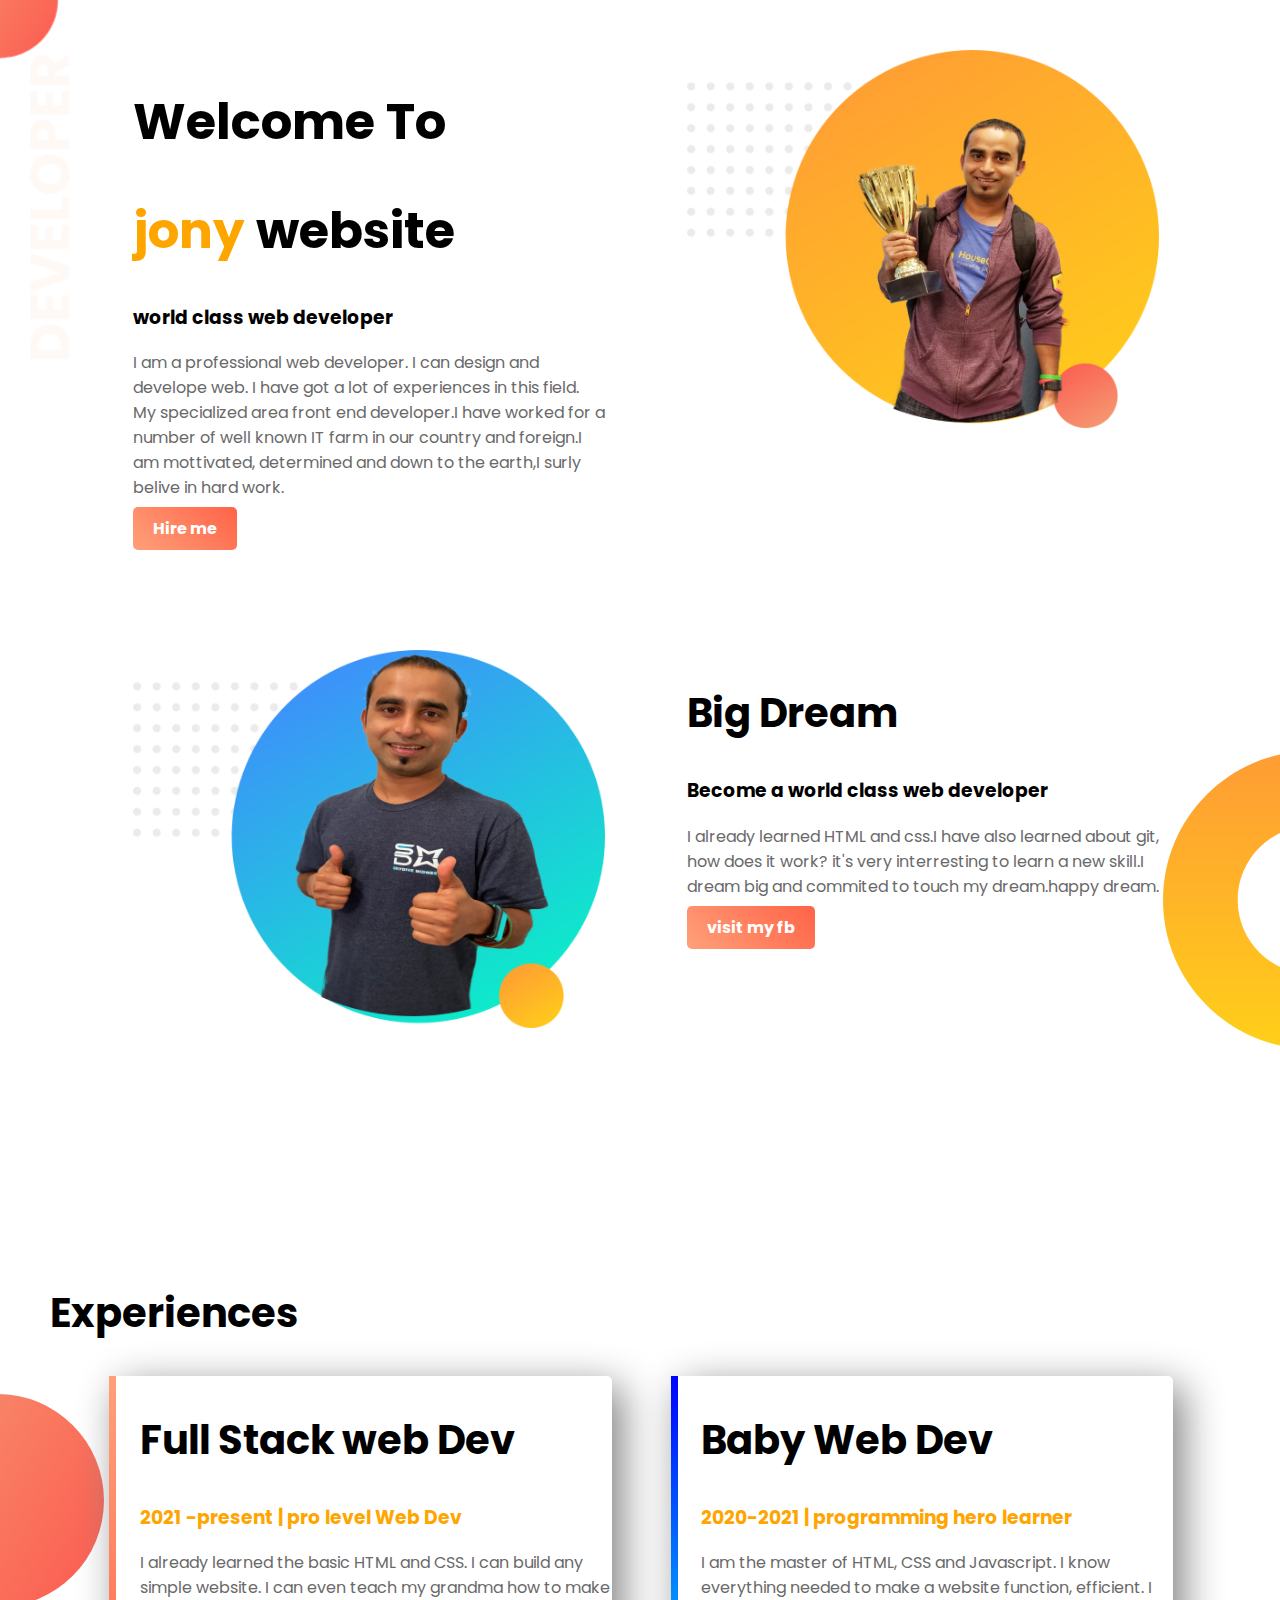
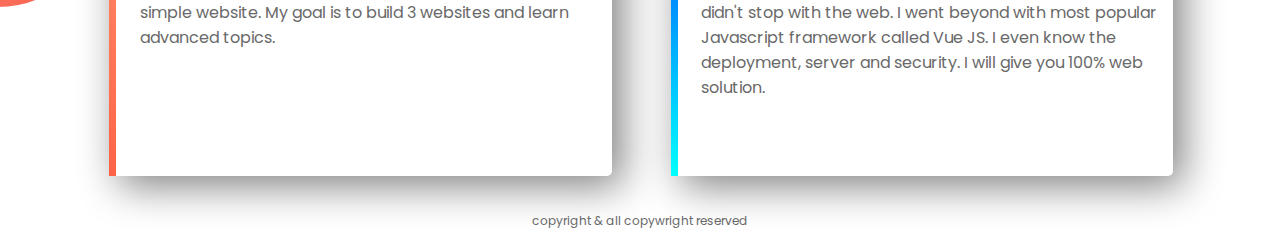
<file: index.html>
<!DOCTYPE html>
<html lang="en">
<head>
    <meta charset="UTF-8">
    <meta name="viewport" content="width=device-width, initial-scale=1.0">
    <title>jony web developer</title>
    <link href="https://fonts.googleapis.com/css?family=Poppins&display=swap" rel="stylesheet">

    <link rel="stylesheet" href="style.css">
</head>
<body>
    <section class="top-banner">
      <div class="half-width">
          <h1>Welcome To </h1>
          <h1><span class="orange-highlight">jony</span> website</h1>
          <h3>world class web developer</h3>
          <p>I am a professional web developer. I can design and develope web. I have got a lot of experiences in this field. My specialized area front end developer.I have worked for a number of well known IT farm in our country and foreign.I am mottivated, determined and down to the earth,I surly belive in hard work.</p>
          <a class="link-button" target="blank" href="#">Hire me</a>
      </div>
      <div class="half-width">
          <img src="img/profile.png" alt="">
      </div>
    
    </section>

    <section class="dream-area">
          <div class="half-width">
              <img src="img/profile2.png" alt="">

          </div>
          <div class="half-width">
              <h2>Big Dream</h2>
              <h3>Become a world class web developer</h3>
              <p>I already learned HTML and css.I have also learned about git, how does it work? it's very interresting to learn a new skill.I dream big and commited to touch my dream.happy dream. </p>
              <a class="link-button" target="_blank" href="https://www.facebook.com/shawat.hossain.3">visit my fb</a>

          </div>
    </section>
    <section class="experience-area">
        <h2>Experiences</h2>
        <div id="full-stack" class="half-width single-experience" >
            <h2>Full Stack web Dev</h2>
            <h3 class="orange-highlight">2021 -present | pro level Web Dev</h3>
            <p>I already learned the basic HTML and CSS. I can build any simple website. I can even teach my grandma how to make simple website. My goal is to build 3 websites and learn advanced topics.</p>

        </div>
        <div id="baby-web" class="half-width single-experience">
            <h2>Baby Web Dev</h2>
            <h3 class="orange-highlight">2020-2021 | programming hero learner</h3>
             <p>I am the master of HTML, CSS and Javascript. I know everything needed to make a website function, efficient. I didn't stop with the web. I went beyond with most popular Javascript framework called Vue JS. I even know the deployment, server and security. I will give you 100% web solution.
            </p>

        </div>

    </section>
    <footer>
        <p>copyright & all copywright reserved</p>
    </footer>
</body>
</html>
</file>
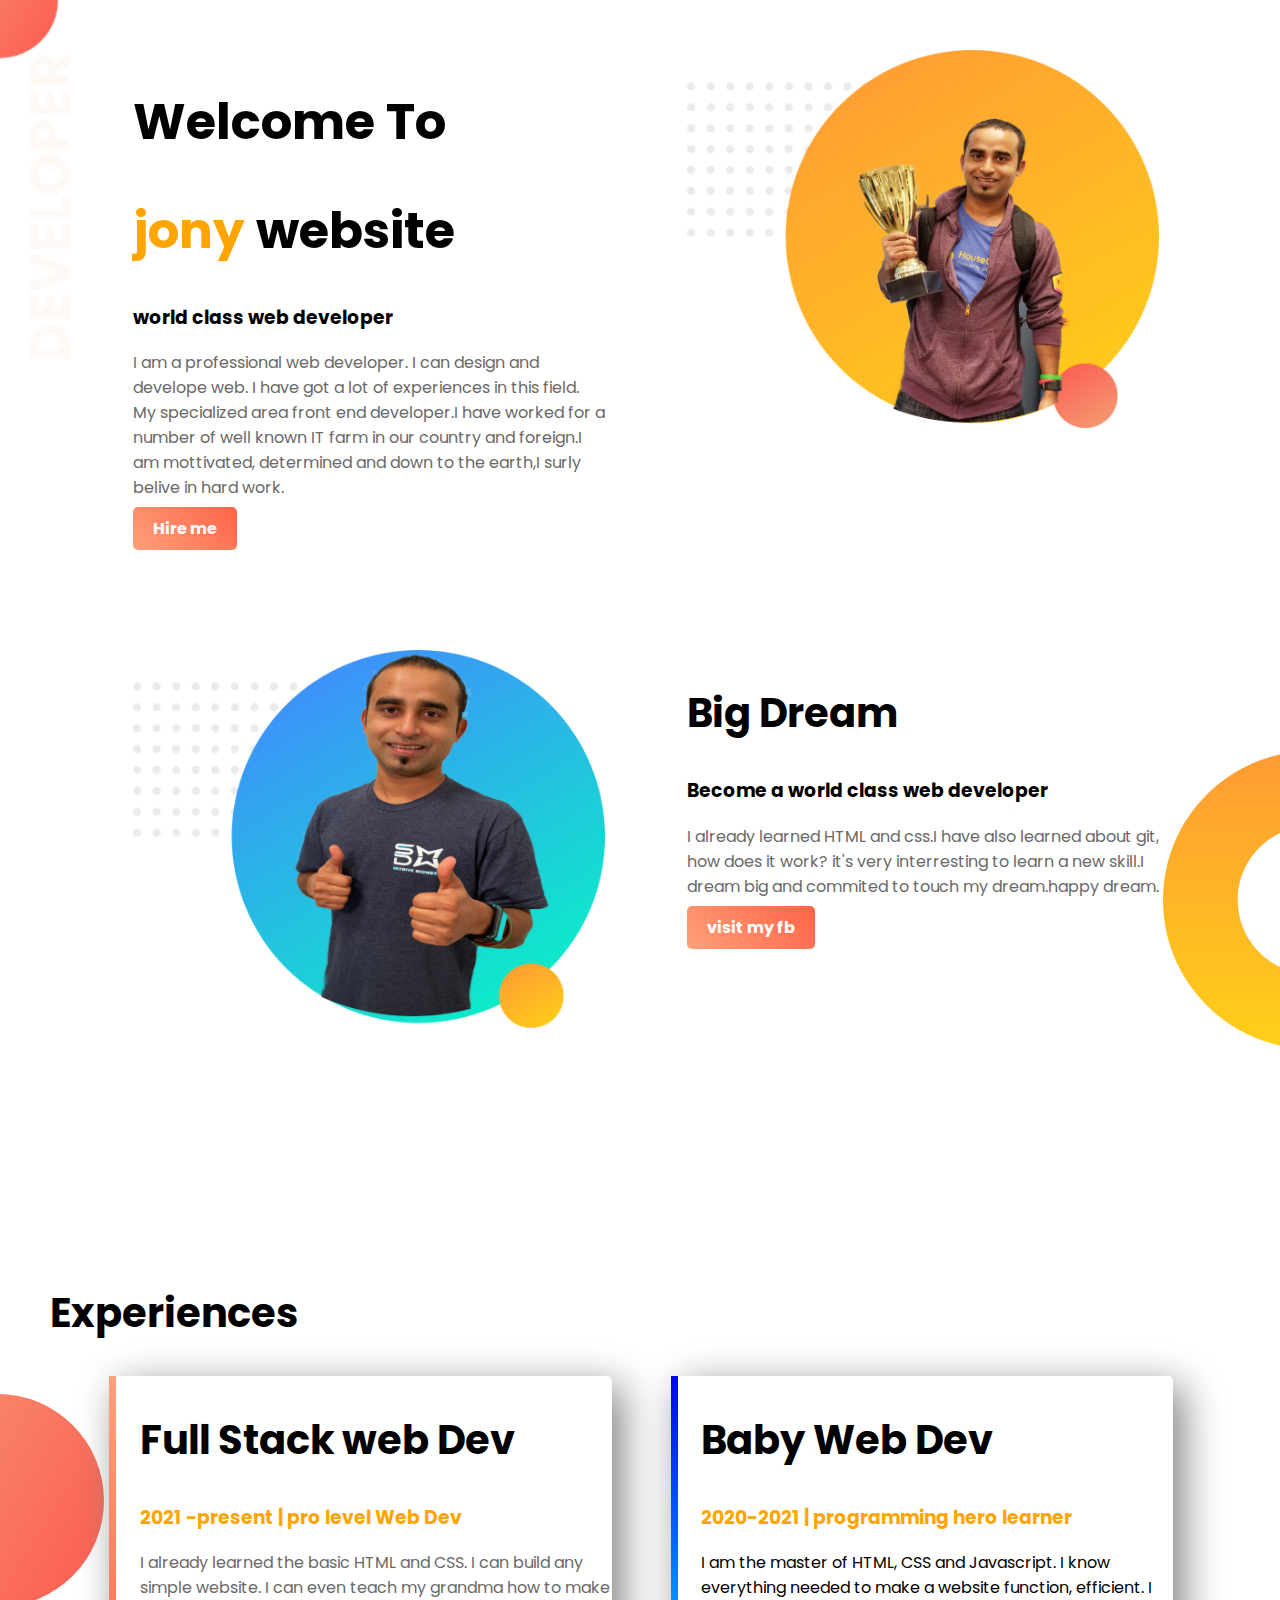
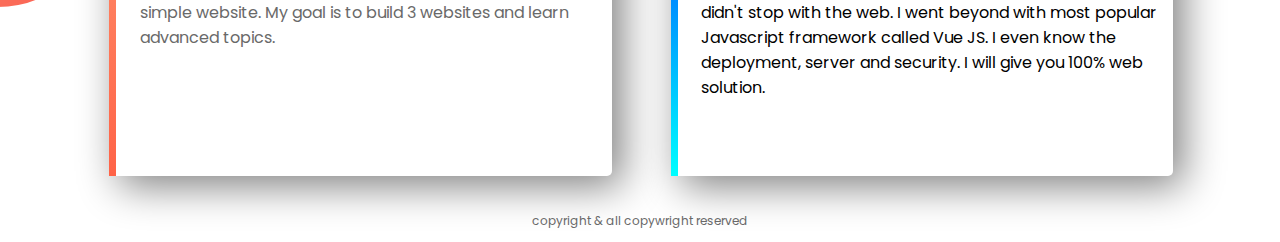
<file: indext0.html>
<!DOCTYPE html>
<html lang="en">
<head>
    <meta charset="UTF-8">
    <meta name="viewport" content="width=device-width, initial-scale=1.0">
    <title>jony web developer</title>
    <link href="https://fonts.googleapis.com/css?family=Poppins&display=swap" rel="stylesheet">

    <link rel="stylesheet" href="style.css">
</head>
<body>
    <section class="top-banner">
      <div class="half-width">
          <h1>Welcome To </h1>
          <h1><span class="orange-highlight">jony</span> website</h1>
          <h3>world class web developer</h3>
          <p>I am a professional web developer. I can design and develope web. I have got a lot of experiences in this field. My specialized area front end developer.I have worked for a number of well known IT farm in our country and foreign.I am mottivated, determined and down to the earth,I surly belive in hard work.</p>
          <a class="link-button" target="blank" href="#">Hire me</a>
      </div>
      <div class="half-width">
          <img src="img/profile.png" alt="">
      </div>
    
    </section>

    <section class="dream-area">
          <div class="half-width">
              <img src="img/profile2.png" alt="">

          </div>
          <div class="half-width">
              <h2>Big Dream</h2>
              <h3>Become a world class web developer</h3>
              <p>I already learned HTML and css.I have also learned about git, how does it work? it's very interresting to learn a new skill.I dream big and commited to touch my dream.happy dream. </p>
              <a class="link-button" target="_blank" href="https://www.facebook.com/shawat.hossain.3">visit my fb</a>

          </div>
    </section>
    <section class="experience-area">
        <h2>Experiences</h2>
        <div id="full-stack" class="half-width single-experience" >
            <h2>Full Stack web Dev</h2>
            <h3 class="orange-highlight">2021 -present | pro level Web Dev</h3>
            <p>I already learned the basic HTML and CSS. I can build any simple website. I can even teach my grandma how to make simple website. My goal is to build 3 websites and learn advanced topics.</p>

        </div>
        <div id="baby-web" class="half-width single-experience">
            <h2>Baby Web Dev</h2>
            <h3 class="orange-highlight">2020-2021 | programming hero learner</h3>I am the master of HTML, CSS and Javascript. I know everything needed to make a website function, efficient. I didn't stop with the web. I went beyond with most popular Javascript framework called Vue JS. I even know the deployment, server and security. I will give you 100% web solution.
            <p></p>

        </div>

    </section>
    <footer>
        <p>copyright & all copywright reserved</p>
    </footer>
</body>
</html>
</file>
<file: style.css>
body{
    margin:0;
    font-family: 'Poppins', sans-serif;

}

h1{
    font-size: 50px;
}
h2{
    font-size: 40px;
}
p{
    color:dimgray;
}
.orange-highlight{
    color:orange;
}
.half-width{
    width: 40%;
    float:left;
    margin-left:5%;
    padding-left:2%;

}
.half-width img{
    width:100%;
}
.top-banner{
    background-image: url("img/top-banner.png");
    background-repeat: no-repeat;
}
section{
    height:500px;
    padding:50px;
}
.link-button{
    text-decoration: none;
    background-image:linear-gradient(45deg,lightsalmon,tomato);
    padding:10px 20px;
    border-radius:5px;
    color:white;
    font-weight: 700;
}
.dream-area{
    background-image: url("img/dream-bg.png");
    background-repeat: no-repeat;
    background-position: right;

}
.single-experience{
    box-shadow: 10px 10px 40px gray;
    border-radius: 5px;
    height:80%;
    background-color: white;
}
.experience-area{
    background-image: url("img/exp-bg.png");
    background-repeat: no-repeat;
    background-position: left;
    
}
#full-stack{
    border-left: 7px solid;
    border-image: linear-gradient(180deg,lightsalmon,tomato);
    border-image-slice: 1;
}
#baby-web{
    border-left:7px solid;
    border-image:linear-gradient(180deg,blue, cyan);
    border-image-slice: 1;
}
footer p{
    text-align:center;
    font-size:12px;
}
</file>
